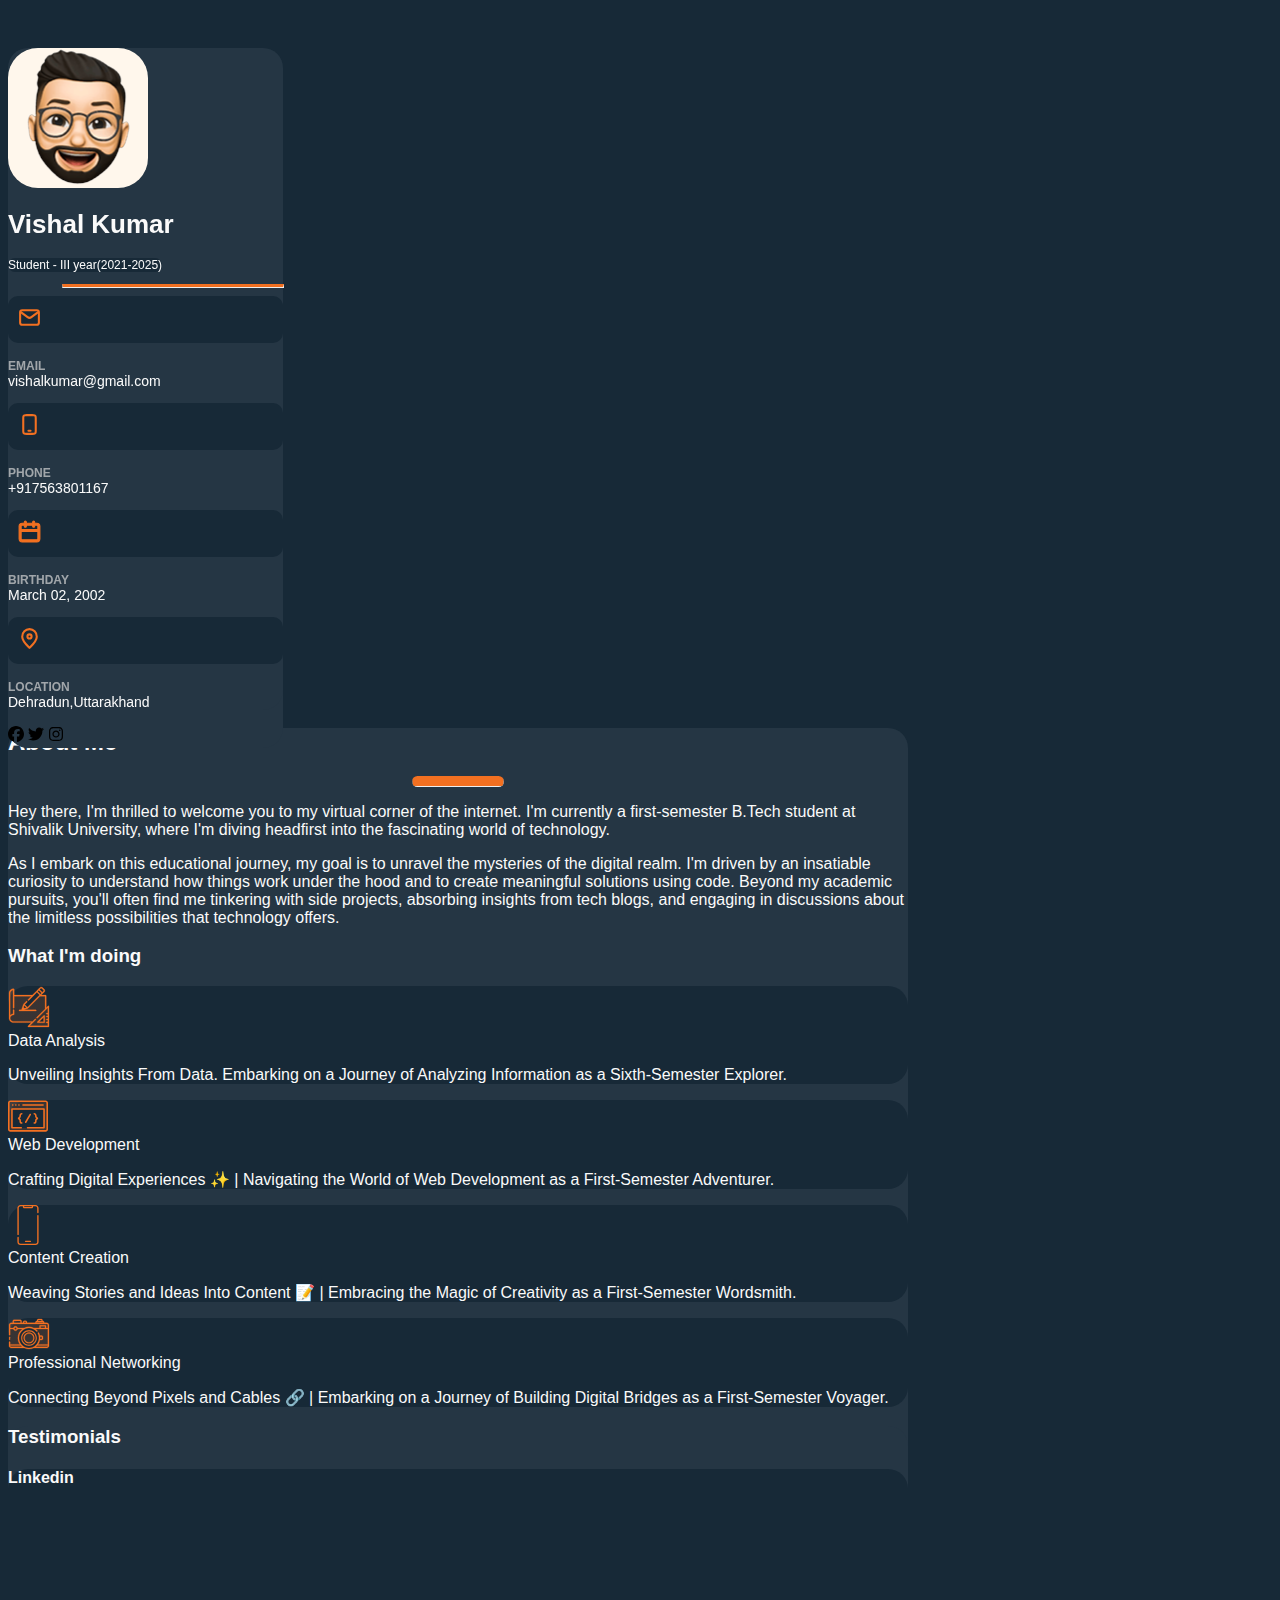
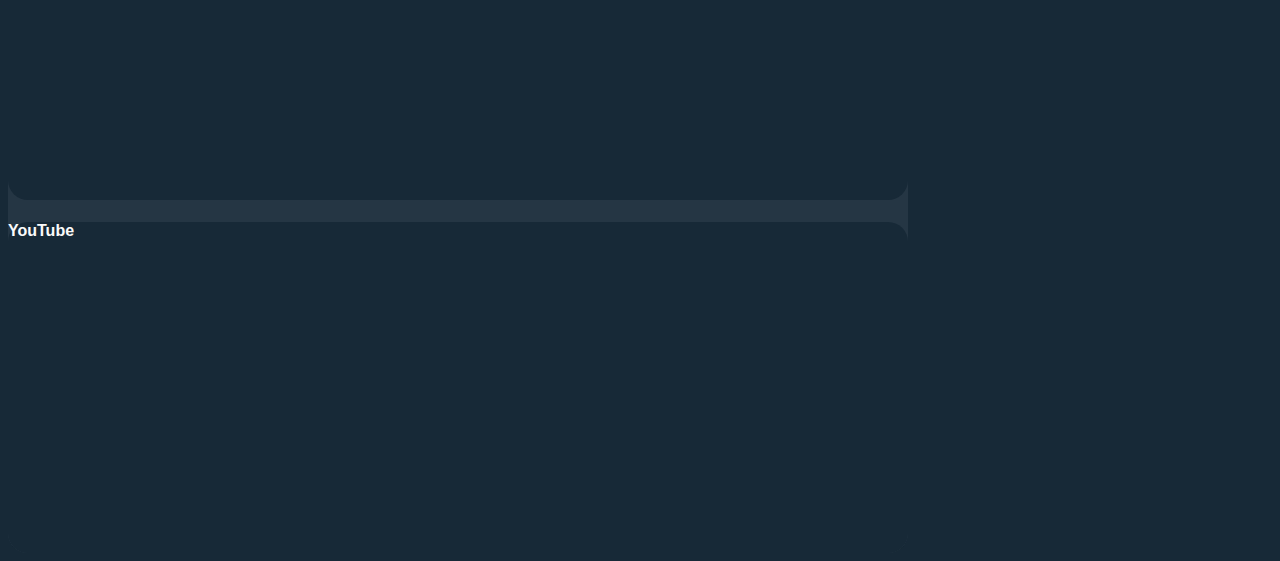
<file: bootstrap-assignment-1-modified/index.html>
<!doctype html>
<html lang="en">
  <head>
    <meta charset="utf-8">
    <meta name="viewport" content="width=device-width, initial-scale=1">
    <title>Vishal | Explorin</title>
    <link rel="stylesheet" href="./style.css">
    <link href="https://cdn.jsdelivr.net/npm/bootstrap@5.3.2/dist/css/bootstrap.min.css" rel="stylesheet" integrity="sha384-T3c6CoIi6uLrA9TneNEoa7RxnatzjcDSCmG1MXxSR1GAsXEV/Dwwykc2MPK8M2HN" crossorigin="anonymous">
  </head>
  <body>
    <main class="p-3 p-md-5 d-xl-flex justify-content-xl-center ">
        <aside class="container p-3 pt-5 sidebar">
            <div class="row">
                <div class="col">
                    <section class="box introduction gap-3 d-flex flex-column justify-content-xs-center align-items-center flex-sm-row p-sm-3 ps-sm-5 flex-xl-column ps-xl-0 ps-xl-3">
                        <div class="my-image d-flex">
                            <img src="./images/my-avatar.png" alt="">
                        </div>
                        <div class="short-intro p-2">
                            <h1>Vishal Kumar</h1>
                            <p class="edu  p-2 d-flex justify-content-center align-items-center">
                                Student - III year(2021-2025)
                            </p>
                        </div>
                        <div class="contact-section d-none d-xl-block">
                        </div>
                    </section>
                    <section class="contact-section d-none d-xl-block">
                        <hr class="contact-section-line align-items-center">
                        <div class="container">
                            <div class="row">
                                <div class="col-1">
                                    <div class="box d-flex pt-3 pb-3 gap-3">
                                        <div class="icon-image">
                                            <img src="./images/email-svgrepo-com (1).svg" alt="">
                                        </div>
                                        <div class="icon-description">
                                            <p>
                                                <b>EMAIL</b> <br>
                                                vishalkumar@gmail.com
                                            </p>
                                        </div>
                                    </div>
                                    <div class="box d-flex pt-3 pb-3 gap-3">
                                        <div class="icon-image">
                                            <img src="./images/mobile-alt-1-svgrepo-com.svg" alt="">
                                        </div>
                                        <div class="icon-description">
                                            <p>
                                                <b>PHONE</b> <br>
                                                +917563801167
                                            </p>
                                        </div>
                                    </div>
                                    <div class="box d-flex pt-3 pb-3 gap-3">
                                        <div class="icon-image">
                                            <img src="./images/calender-svgrepo-com.svg" alt="">
                                        </div>
                                        <div class="icon-description">
                                            <p>
                                                <b>BIRTHDAY</b>
                                                <br>
                                                March 02, 2002
                                            </p>
                                        </div>
                                    </div>
                                    <div class="box d-flex pt-3 pb-3 gap-3">
                                        <div class="icon-image">
                                            <img src="./images/location-pin-alt-1-svgrepo-com.svg" alt="">
                                        </div>
                                        <div class="icon-description">
                                            <p>
                                                <b>LOCATION</b>
                                                <br>
                                                Dehradun,Uttarakhand
                                            </p>
                                        </div>
                                    </div>

                                </div>
                            </div>
                        </div>
                        <div class="social d-flex justify-content-center gap-3 mb-3">
                            <svg xmlns="http://www.w3.org/2000/svg" height="20" width="16"
                                viewBox="0 0 512 512"><!--!Font Awesome Free 6.5.1 by @fontawesome - https://fontawesome.com License - https://fontawesome.com/license/free Copyright 2024 Fonticons, Inc.-->
                                <path
                                    d="M512 256C512 114.6 397.4 0 256 0S0 114.6 0 256C0 376 82.7 476.8 194.2 504.5V334.2H141.4V256h52.8V222.3c0-87.1 39.4-127.5 125-127.5c16.2 0 44.2 3.2 55.7 6.4V172c-6-.6-16.5-1-29.6-1c-42 0-58.2 15.9-58.2 57.2V256h83.6l-14.4 78.2H287V510.1C413.8 494.8 512 386.9 512 256h0z" />
                            </svg>

                            <svg xmlns="http://www.w3.org/2000/svg" height="20" width="16"
                                viewBox="0 0 512 512"><!--!Font Awesome Free 6.5.1 by @fontawesome - https://fontawesome.com License - https://fontawesome.com/license/free Copyright 2024 Fonticons, Inc.-->
                                <path
                                    d="M459.4 151.7c.3 4.5 .3 9.1 .3 13.6 0 138.7-105.6 298.6-298.6 298.6-59.5 0-114.7-17.2-161.1-47.1 8.4 1 16.6 1.3 25.3 1.3 49.1 0 94.2-16.6 130.3-44.8-46.1-1-84.8-31.2-98.1-72.8 6.5 1 13 1.6 19.8 1.6 9.4 0 18.8-1.3 27.6-3.6-48.1-9.7-84.1-52-84.1-103v-1.3c14 7.8 30.2 12.7 47.4 13.3-28.3-18.8-46.8-51-46.8-87.4 0-19.5 5.2-37.4 14.3-53 51.7 63.7 129.3 105.3 216.4 109.8-1.6-7.8-2.6-15.9-2.6-24 0-57.8 46.8-104.9 104.9-104.9 30.2 0 57.5 12.7 76.7 33.1 23.7-4.5 46.5-13.3 66.6-25.3-7.8 24.4-24.4 44.8-46.1 57.8 21.1-2.3 41.6-8.1 60.4-16.2-14.3 20.8-32.2 39.3-52.6 54.3z" />
                            </svg>
                            <svg xmlns="http://www.w3.org/2000/svg" height="20" width="14"
                                viewBox="0 0 448 512"><!--!Font Awesome Free 6.5.1 by @fontawesome - https://fontawesome.com License - https://fontawesome.com/license/free Copyright 2024 Fonticons, Inc.-->
                                <path
                                    d="M224.1 141c-63.6 0-114.9 51.3-114.9 114.9s51.3 114.9 114.9 114.9S339 319.5 339 255.9 287.7 141 224.1 141zm0 189.6c-41.1 0-74.7-33.5-74.7-74.7s33.5-74.7 74.7-74.7 74.7 33.5 74.7 74.7-33.6 74.7-74.7 74.7zm146.4-194.3c0 14.9-12 26.8-26.8 26.8-14.9 0-26.8-12-26.8-26.8s12-26.8 26.8-26.8 26.8 12 26.8 26.8zm76.1 27.2c-1.7-35.9-9.9-67.7-36.2-93.9-26.2-26.2-58-34.4-93.9-36.2-37-2.1-147.9-2.1-184.9 0-35.8 1.7-67.6 9.9-93.9 36.1s-34.4 58-36.2 93.9c-2.1 37-2.1 147.9 0 184.9 1.7 35.9 9.9 67.7 36.2 93.9s58 34.4 93.9 36.2c37 2.1 147.9 2.1 184.9 0 35.9-1.7 67.7-9.9 93.9-36.2 26.2-26.2 34.4-58 36.2-93.9 2.1-37 2.1-147.8 0-184.8zM398.8 388c-7.8 19.6-22.9 34.7-42.6 42.6-29.5 11.7-99.5 9-132.1 9s-102.7 2.6-132.1-9c-19.6-7.8-34.7-22.9-42.6-42.6-11.7-29.5-9-99.5-9-132.1s-2.6-102.7 9-132.1c7.8-19.6 22.9-34.7 42.6-42.6 29.5-11.7 99.5-9 132.1-9s102.7-2.6 132.1 9c19.6 7.8 34.7 22.9 42.6 42.6 11.7 29.5 9 99.5 9 132.1s2.7 102.7-9 132.1z" />
                            </svg>
                        </div>

                    </section>
                </div>
            </div>
        </aside>
        <section class="about container p-3 p-sm-4 pt-5 mt-5 mt-xl-0 ms-xl-3">
            <div class="row pt-3">
                <div class="col">
                    <article>
                        <h2>About Me</h2>
                        <hr class="colored-line">
                        <p>
                            Hey there, I'm thrilled to welcome you to my virtual corner of the internet. I'm currently a
                            first-semester B.Tech student at Shivalik University, where I'm diving headfirst into the
                            fascinating world of technology.
                        </p>
                        <p>
                            As I embark on this educational journey, my goal is to unravel the mysteries of the digital
                            realm. I'm driven by an insatiable curiosity to understand how things work under the hood
                            and to create meaningful solutions using code. Beyond my academic pursuits, you'll often
                            find me tinkering with side projects, absorbing insights from tech blogs, and engaging in
                            discussions about the limitless possibilities that technology offers.
                        </p>
                    </article>
                    <div class="my-skills mt-5">
                        <h3>What I'm doing</h3>
                        <div class="container mb-4 mt-4 gap-5">
                            <div class="row row-cols-lg-2 gap-4">
                                <div class="col-12 col-lg-5 flex-grow-1 d-flex gap-3 skill p-3">
                                    <div class="skill-logo">
                                        <img src="./images/icon-design.svg" alt="">
                                    </div>
                                    <div class="skill-description">
                                        Data Analysis
                                        <p>
                                            Unveiling Insights From Data. Embarking on a Journey of Analyzing Information as a
                                            Sixth-Semester Explorer.
                                        </p>
                                    </div>
                                </div>
                                <div class="col-12 col-lg-5 flex-grow-1 d-flex gap-3 skill p-3">
                                    <div class="skill-logo">
                                        <img src="./images/icon-dev.svg" alt="">
                                    </div>
                                    <div class="skill-description">
                                        Web Development
                                        <p>
                                            Crafting Digital Experiences ✨ | Navigating the World of Web Development as a
                                            First-Semester Adventurer.
                                        </p>
                                    </div>
                                </div>
                                <div class="col-12 col-lg-5 flex-grow-1 d-flex gap-3 skill p-3">
                                    <div class="skill-logo">
                                        <img src="./images/icon-app.svg" alt="">
                                    </div>
                                    <div class="skill-description">
                                        Content Creation
                                        <p>
                                            Weaving Stories and Ideas Into Content 📝 | Embracing the Magic of Creativity as a
                                            First-Semester Wordsmith.
                                        </p>
                                    </div>
                                </div>
                                <div class="col-12 col-lg-5 flex-grow-1 d-flex gap-3 skill p-3">
                                    <div class="skill-kill-description">
                                        <img src="./images/icon-photo.svg" alt="">
                                    </div>
                                    <div class="spara">
                                        Professional Networking
                                        <p>
                                            Connecting Beyond Pixels and Cables 🔗 | Embarking on a Journey of Building Digital
                                            Bridges as a First-Semester Voyager.
                                        </p>
                                    </div>
                                </div>
                            </div>
                        </div>
                    </div>
                    <div class="container mt-5">
                        <h3>Testimonials</h3>
                        <div class="row">
                            <div class="my-iframes mt-4 mb-5 d-flex flex-column flex-lg-row gap-4">
                                <div class="col-12 col-lg-5 flex-grow-1 p-3  Testimonials">
                                    <h4>Linkedin</h4>
                                    <iframe src="https://www.linkedin.com/embed/feed/update/urn:li:ugcPost:6999688993197961216"
                                        height="1043" width="504" frameborder="0" allowfullscreen="" title="Embedded post"
                                        class="me-3 p-3 d-flex justify-content-center"></iframe>
                                </div>
                                <div class="col-12 col-lg-5 flex-grow-1 p-3 p-2 Testimonials">
                                    <h4>YouTube</h4>
                                    <iframe width="560" height="315"
                                        src="https://www.youtube.com/embed/8k0DfbWf33Q?si=QS8x5zzXTiv--0T9"
                                        title="YouTube video player" frameborder="0"
                                        allow="accelerometer; autoplay; clipboard-write; encrypted-media; gyroscope; picture-in-picture; web-share"
                                        allowfullscreen class="me-3 p-3 d-flex justify-content-space-around"></iframe>
                                </div>
                            </div>
                        </div>
                    </div>
                </div>
            </div>
        </section>
    </main>
    <script src="https://cdn.jsdelivr.net/npm/bootstrap@5.3.2/dist/js/bootstrap.bundle.min.js" integrity="sha384-C6RzsynM9kWDrMNeT87bh95OGNyZPhcTNXj1NW7RuBCsyN/o0jlpcV8Qyq46cDfL" crossorigin="anonymous"></script>
  </body>
</html>
</file>
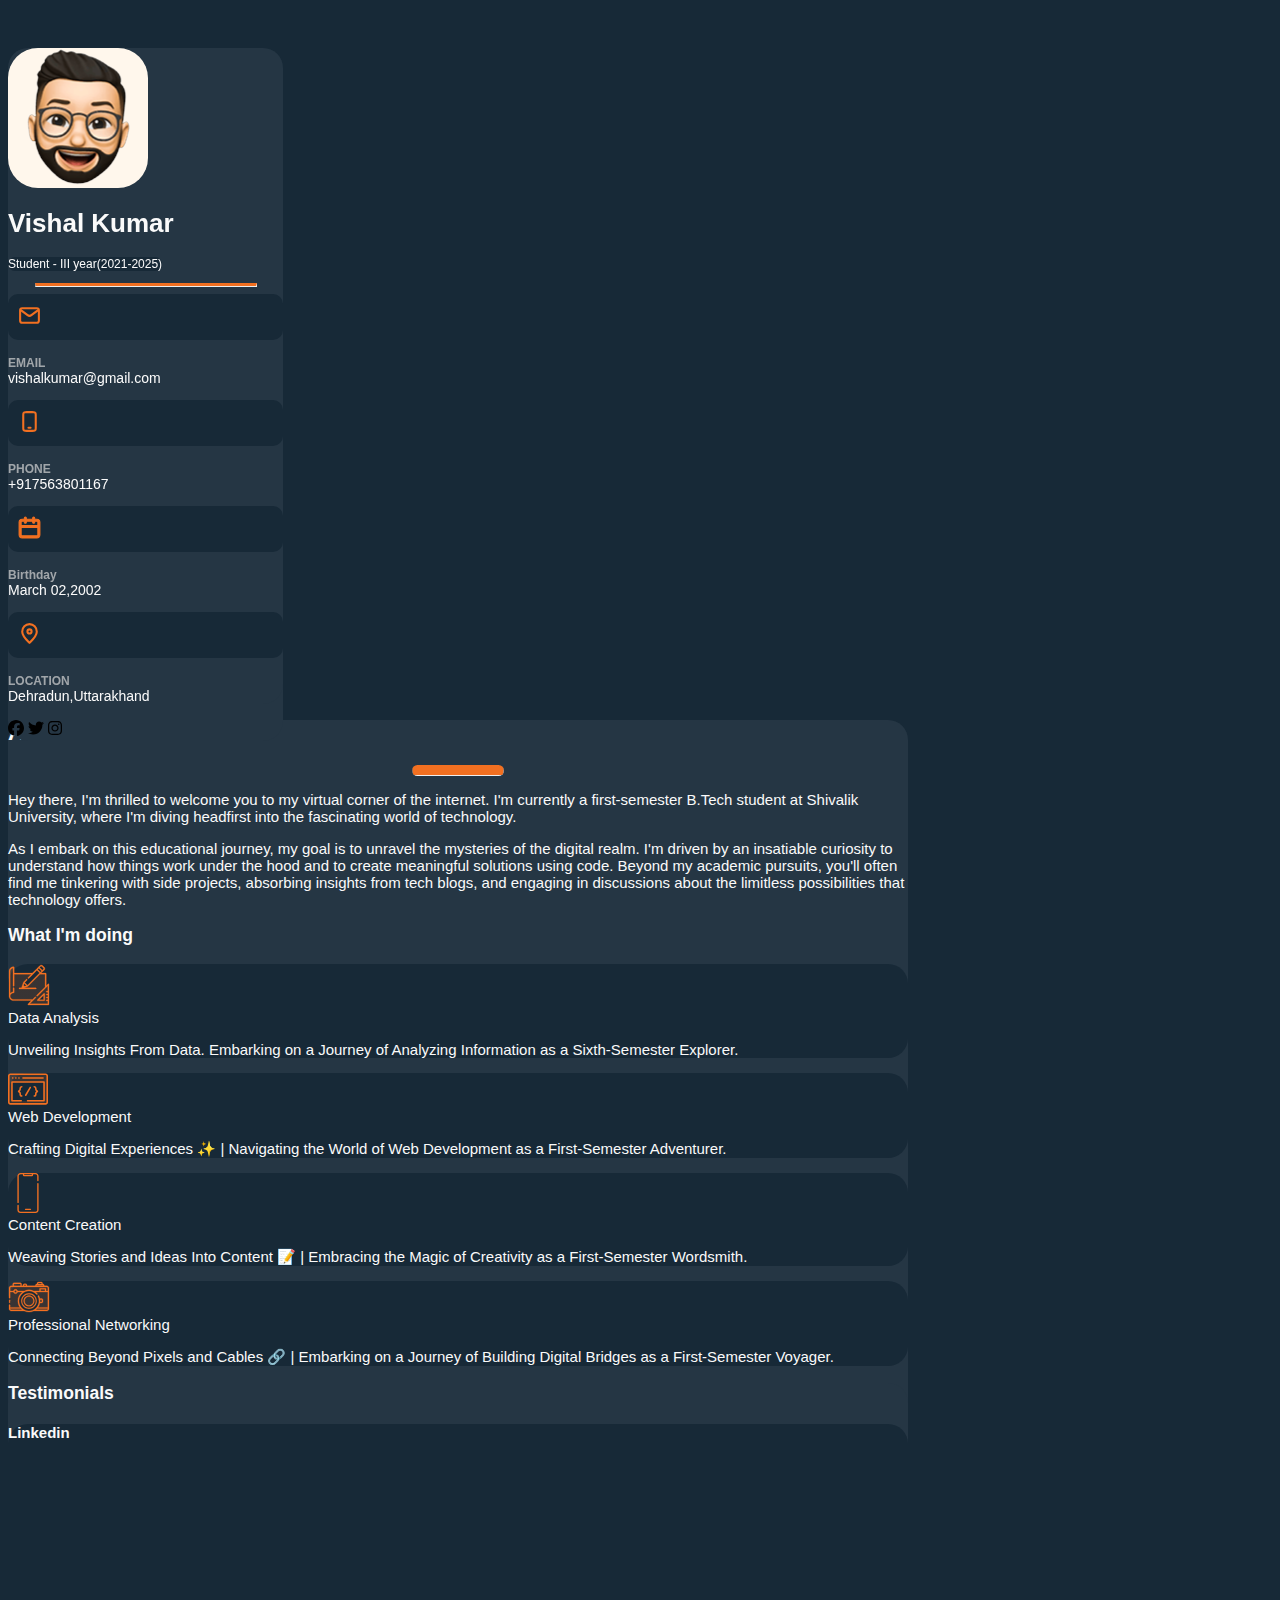
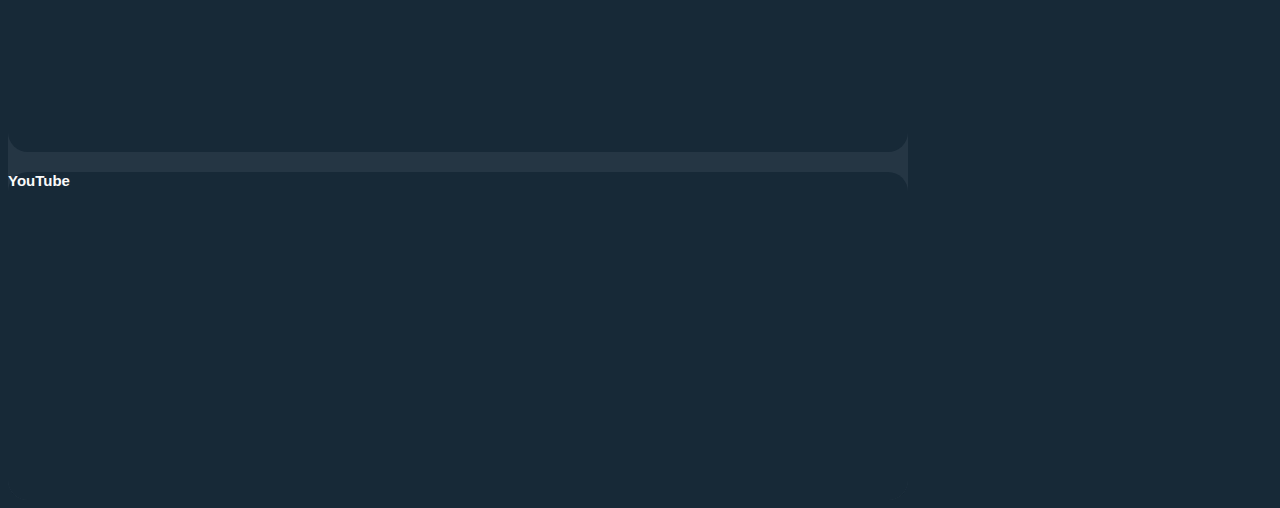
<file: bootstrap-assignment-1/index.html>
<!doctype html>
<html lang="en">
  <head>
    <meta charset="utf-8">
    <meta name="viewport" content="width=device-width, initial-scale=1">
    <title>Vishal | Explorin</title>
    <link rel="stylesheet" href="./style.css">
    <link href="https://cdn.jsdelivr.net/npm/bootstrap@5.3.2/dist/css/bootstrap.min.css" rel="stylesheet" integrity="sha384-T3c6CoIi6uLrA9TneNEoa7RxnatzjcDSCmG1MXxSR1GAsXEV/Dwwykc2MPK8M2HN" crossorigin="anonymous">
  </head>
  <body>
    <main class="p-3 p-md-5 d-xl-flex justify-content-xl-center ">
        <aside class="container p-1 pt-5 sidebar">
            <div class="row">
                <div class="col">
                    <div class="box introduction gap-3 d-flex flex-column justify-content-xs-center align-items-center flex-sm-row p-sm-3 ps-sm-5 flex-xl-column ps-xl-0 ps-xl-3">
                        <div class="my-image d-flex">
                            <img src="./images/my-avatar.png" alt="">
                        </div>
                        <div class="short-intro p-2">
                            <h1>Vishal Kumar</h1>
                            <p class="edu  p-2 d-flex justify-content-center align-items-center">
                                Student - III year(2021-2025)
                            </p>
                        </div>
                        <div class="contact-section d-none d-xl-block">

                        </div>
                    </div>
                    <section class="contact-section d-none d-xl-block">
                        <hr class="contact-section-line align-items-center">
                        <div class="container">
                            <div class="row">
                                <div class="col-1">
                                    <div class="box d-flex pt-3 pb-3 gap-3">
                                        <div class="icon-image">
                                            <img src="./images/email-svgrepo-com (1).svg" alt="">
                                        </div>
                                        <div class="icon-description">
                                            <p>
                                                <b>EMAIL</b> <br>
                                                vishalkumar@gmail.com
                                            </p>
                                        </div>
                                    </div>
                                    <div class="box d-flex pt-3 pb-3 gap-3">
                                        <div class="icon-image">
                                            <img src="./images/mobile-alt-1-svgrepo-com.svg" alt="">
                                        </div>
                                        <div class="icon-description">
                                            <p>
                                                <b>PHONE</b> <br>
                                                +917563801167
                                            </p>
                                        </div>
                                    </div>
                                    <div class="box d-flex pt-3 pb-3 gap-3">
                                        <div class="icon-image">
                                            <img src="./images/calender-svgrepo-com.svg" alt="">
                                        </div>
                                        <div class="icon-description">
                                            <p>
                                                <b>Birthday</b> <br>
                                                March 02,2002
                                            </p>
                                        </div>
                                    </div>
                                    <div class="box d-flex pt-3 pb-3 gap-3">
                                        <div class="icon-image">
                                            <img src="./images/location-pin-alt-1-svgrepo-com.svg" alt="">
                                        </div>
                                        <div class="icon-description">
                                            <p>
                                                <b>LOCATION</b>
                                                <br>
                                                Dehradun,Uttarakhand
                                            </p>
                                        </div>
                                    </div>
                                </div>
                            </div>
                        </div>
                        <div class="social d-flex justify-content-center gap-3">
                            <svg xmlns="http://www.w3.org/2000/svg" height="20" width="16"
                                viewBox="0 0 512 512"><!--!Font Awesome Free 6.5.1 by @fontawesome - https://fontawesome.com License - https://fontawesome.com/license/free Copyright 2024 Fonticons, Inc.-->
                                <path
                                    d="M512 256C512 114.6 397.4 0 256 0S0 114.6 0 256C0 376 82.7 476.8 194.2 504.5V334.2H141.4V256h52.8V222.3c0-87.1 39.4-127.5 125-127.5c16.2 0 44.2 3.2 55.7 6.4V172c-6-.6-16.5-1-29.6-1c-42 0-58.2 15.9-58.2 57.2V256h83.6l-14.4 78.2H287V510.1C413.8 494.8 512 386.9 512 256h0z" />
                            </svg>

                            <svg xmlns="http://www.w3.org/2000/svg" height="20" width="16"
                                viewBox="0 0 512 512"><!--!Font Awesome Free 6.5.1 by @fontawesome - https://fontawesome.com License - https://fontawesome.com/license/free Copyright 2024 Fonticons, Inc.-->
                                <path
                                    d="M459.4 151.7c.3 4.5 .3 9.1 .3 13.6 0 138.7-105.6 298.6-298.6 298.6-59.5 0-114.7-17.2-161.1-47.1 8.4 1 16.6 1.3 25.3 1.3 49.1 0 94.2-16.6 130.3-44.8-46.1-1-84.8-31.2-98.1-72.8 6.5 1 13 1.6 19.8 1.6 9.4 0 18.8-1.3 27.6-3.6-48.1-9.7-84.1-52-84.1-103v-1.3c14 7.8 30.2 12.7 47.4 13.3-28.3-18.8-46.8-51-46.8-87.4 0-19.5 5.2-37.4 14.3-53 51.7 63.7 129.3 105.3 216.4 109.8-1.6-7.8-2.6-15.9-2.6-24 0-57.8 46.8-104.9 104.9-104.9 30.2 0 57.5 12.7 76.7 33.1 23.7-4.5 46.5-13.3 66.6-25.3-7.8 24.4-24.4 44.8-46.1 57.8 21.1-2.3 41.6-8.1 60.4-16.2-14.3 20.8-32.2 39.3-52.6 54.3z" />
                            </svg>
                            <svg xmlns="http://www.w3.org/2000/svg" height="20" width="14"
                                viewBox="0 0 448 512"><!--!Font Awesome Free 6.5.1 by @fontawesome - https://fontawesome.com License - https://fontawesome.com/license/free Copyright 2024 Fonticons, Inc.-->
                                <path
                                    d="M224.1 141c-63.6 0-114.9 51.3-114.9 114.9s51.3 114.9 114.9 114.9S339 319.5 339 255.9 287.7 141 224.1 141zm0 189.6c-41.1 0-74.7-33.5-74.7-74.7s33.5-74.7 74.7-74.7 74.7 33.5 74.7 74.7-33.6 74.7-74.7 74.7zm146.4-194.3c0 14.9-12 26.8-26.8 26.8-14.9 0-26.8-12-26.8-26.8s12-26.8 26.8-26.8 26.8 12 26.8 26.8zm76.1 27.2c-1.7-35.9-9.9-67.7-36.2-93.9-26.2-26.2-58-34.4-93.9-36.2-37-2.1-147.9-2.1-184.9 0-35.8 1.7-67.6 9.9-93.9 36.1s-34.4 58-36.2 93.9c-2.1 37-2.1 147.9 0 184.9 1.7 35.9 9.9 67.7 36.2 93.9s58 34.4 93.9 36.2c37 2.1 147.9 2.1 184.9 0 35.9-1.7 67.7-9.9 93.9-36.2 26.2-26.2 34.4-58 36.2-93.9 2.1-37 2.1-147.8 0-184.8zM398.8 388c-7.8 19.6-22.9 34.7-42.6 42.6-29.5 11.7-99.5 9-132.1 9s-102.7 2.6-132.1-9c-19.6-7.8-34.7-22.9-42.6-42.6-11.7-29.5-9-99.5-9-132.1s-2.6-102.7 9-132.1c7.8-19.6 22.9-34.7 42.6-42.6 29.5-11.7 99.5-9 132.1-9s102.7-2.6 132.1 9c19.6 7.8 34.7 22.9 42.6 42.6 11.7 29.5 9 99.5 9 132.1s2.7 102.7-9 132.1z" />
                            </svg>
                        </div>

                    </section>
                </div>
            </div>
        </aside>
        <section class="about container p-1 p-sm-4 pt-5 mt-5 mt-xl-0 ms-xl-3">
            <div class="row">
                <div class="col">
                    <article>
                        <h2>About Me</h2>
                        <hr class="colored-line">
                        <p>
                            Hey there, I'm thrilled to welcome you to my virtual corner of the internet. I'm currently a
                            first-semester B.Tech student at Shivalik University, where I'm diving headfirst into the
                            fascinating world of technology.
                        </p>
                        <p>
                            As I embark on this educational journey, my goal is to unravel the mysteries of the digital
                            realm. I'm driven by an insatiable curiosity to understand how things work under the hood
                            and to create meaningful solutions using code. Beyond my academic pursuits, you'll often
                            find me tinkering with side projects, absorbing insights from tech blogs, and engaging in
                            discussions about the limitless possibilities that technology offers.
                        </p>
                    </article>
                    <section class="my-skills">
                        <h3>What I'm doing</h3>
                        <div class="container mb-4 mt-4 gap-5">
                            <div class="row">
                                <div class="col-12 col-lg-5 d-flex gap-3 skill mb-3 me-5 p-3">
                                    <div class="skill-logo">
                                        <img src="./images/icon-design.svg" alt="">
                                    </div>
                                    <div class="skill-description">
                                        Data Analysis
                                        <p>
                                            Unveiling Insights From Data. Embarking on a Journey of Analyzing Information as a
                                            Sixth-Semester Explorer.
                                        </p>
                                    </div>
                                </div>
                                <div class="col-12 col-lg-5 d-flex gap-1 skill mb-3 me-3 p-3">
                                    <div class="skill-logo">
                                        <img src="./images/icon-dev.svg" alt="">
                                    </div>
                                    <div class="skill-description">
                                        Web Development
                                        <p>
                                            Crafting Digital Experiences ✨ | Navigating the World of Web Development as a
                                            First-Semester Adventurer.
                                        </p>
                                    </div>
                                </div>
                                <div class="col-12 col-lg-5 d-flex gap-3 skill mb-3 me-5 p-3">
                                    <div class="skill-logo">
                                        <img src="./images/icon-app.svg" alt="">
                                    </div>
                                    <div class="skill-description">
                                        Content Creation
                                        <p>
                                            Weaving Stories and Ideas Into Content 📝 | Embracing the Magic of Creativity as a
                                            First-Semester Wordsmith.
                                        </p>
                                    </div>
                                </div>
                                <div class="col-12 col-lg-5 d-flex gap-3 skill mb-3 me-3 p-3">
                                    <div class="skill-kill-description">
                                        <img src="./images/icon-photo.svg" alt="">
                                    </div>
                                    <div class="spara">
                                        Professional Networking
                                        <p>
                                            Connecting Beyond Pixels and Cables 🔗 | Embarking on a Journey of Building Digital
                                            Bridges as a First-Semester Voyager.
                                        </p>
                                    </div>
                                </div>
                            </div>
                        </div>
                    </section>
                    <section class="container">
                        <h3>Testimonials</h3>
                        <div class="row">
                            <div class="my-iframes d-flex flex-column flex-lg-row gap-5">
                                <div class="col-12 col-lg-5 p-3 me-3 mt-3  Testimonials">
                                    <h4>Linkedin</h4>
                                    <iframe src="https://www.linkedin.com/embed/feed/update/urn:li:ugcPost:6999688993197961216"
                                        height="1043" width="504" frameborder="0" allowfullscreen="" title="Embedded post"
                                        class="me-3 p-3 d-flex justify-content-center"></iframe>
                                </div>
                                <div class="col-12 col-lg-5  p-3 me-3 mt-3 p-2 Testimonials">
                                    <h4>YouTube</h4>
                                    <iframe width="560" height="315"
                                        src="https://www.youtube.com/embed/8k0DfbWf33Q?si=QS8x5zzXTiv--0T9"
                                        title="YouTube video player" frameborder="0"
                                        allow="accelerometer; autoplay; clipboard-write; encrypted-media; gyroscope; picture-in-picture; web-share"
                                        allowfullscreen class="me-3 p-3 d-flex justify-content-space-around"></iframe>
                                </div>
                            </div>
                        </div>
                    </section>
                </div>
            </div>
        </section>
    </main>
    <script src="https://cdn.jsdelivr.net/npm/bootstrap@5.3.2/dist/js/bootstrap.bundle.min.js" integrity="sha384-C6RzsynM9kWDrMNeT87bh95OGNyZPhcTNXj1NW7RuBCsyN/o0jlpcV8Qyq46cDfL" crossorigin="anonymous"></script>
  </body>
</html>
</file>
<file: bootstrap-assignment-1-modified/style.css>
:root {
    --primary-color : #172937;
    --secondary-color : #253644;
    --icon-color : #F27021;
    --text-color : #FAFAFA;
    --bg-gradient-onyx: #FFF7EC;
    --fs-1: 32px;
    --fs-2: 24px;
    --fs-3: 26px;
    --fs-4: 18px;
    --fs-6: 16px;
    --fs-7: 14px;
    --fs-8: 12px;
    --light-gray-70: hsla(0, 0%, 84%, 0.7);
}
*{
    font-family: sans-serif;
}
main{
    background-color: var(--primary-color);
    color: var(--text-color);
    font-size: var(--fs-6);
    width: 100%;
}
.container{
    background-color: var(--secondary-color);
    border-radius: 20px;
}
.edu{
    background-color: var(--primary-color);
    border-radius: 8px;
    font-size: var(--fs-8);
    height: min-content;
    width: max-content;
   
}
.my-image img{
    border-radius: 30px;
    background-color: var(--bg-gradient-onyx);
}
h1{
    font-size: var(--fs-3) !important;
    text-align: center;
}
.short-intro{
    width: max-content;
}
.sidebar{
    width: 70%;
}
.about{
    width: 70%;
}
@media (min-width:576px) and (max-width:1200px) {
    .introduction{
        justify-content: flex-start !important;
    }
}
@media (min-width:1200px) {
    .sidebar{
        width: 275px !important;
        height: max-content;
        position: sticky;
        top: 48px;
    }
    .about{
        width: 900px !important;
    }
    main{
        gap: 25px !important;
        align-items: stretch;
    }
}
.skill{
    background-color: var(--primary-color);
    border-radius: 20px;
}
body{
    background-color: var(--primary-color);
}
.colored-line {
    border-top: 10px solid var(--icon-color);
    width: 10%;
    border-radius: 20px;
    margin: 10 0;
    opacity: 100%;
}
iframe{
    width: 100%;
    height: 32vh;
}
.Testimonials{
    background-color: var(--primary-color);
    border-radius: 20px;
}
.icon-image{
    background-color: var(--primary-color);
    padding: 1vh;
    height: max-content;
    border-radius: 10px;
}
.icon-image img{
    height: 25px;
}
.contact-section-line{
    width: 80%;
    left: 10%;
    position: relative;
    border-top: 3px solid #F27021;
}
.icon-description{
    font-size: var(--fs-7) ;
}
b{
    color: var(--light-gray-70);
    font-size: var(--fs-8);
}
@media (max-width:991px) {
    *{
        font-size: var(--fs-7);
    }
}
</file>
<file: bootstrap-assignment-1/style.css>
:root {
    --primary-color : #172937;
    --secondary-color : #253644;
    --icon-color : #F27021;
    --text-color : #FAFAFA;
    --bg-gradient-onyx: #FFF7EC;
    --fs-1: 32px;
    --fs-2: 24px;
    --fs-3: 26px;
    --fs-4: 18px;
    --fs-6: 15px;
    --fs-7: 14px;
    --fs-8: 12px;
    --light-gray-70: hsla(0, 0%, 84%, 0.7);
}
*{
    font-family: sans-serif;
}
main{
    background-color: var(--primary-color);
    color: var(--text-color);
    font-size: var(--fs-6);
    width: 100%;
}
.container{
    background-color: var(--secondary-color);
    border-radius: 20px;
}
.edu{
    background-color: var(--primary-color);
    border-radius: 8px;
    font-size: var(--fs-8);
    height: min-content;
    width: max-content;
   
}
.my-image img{
    border-radius: 30px;
    background-color: var(--bg-gradient-onyx);
}
h1{
    font-size: var(--fs-3) !important;
    text-align: center;
}
.short-intro{
    width: max-content;
}
.sidebar{
    width: 70%;
}
.about{
    width: 70%;
}
@media (min-width:576px) and (max-width:1200px) {
    .introduction{
        justify-content: flex-start !important;
    }
}
@media (min-width:1200px) {
    .sidebar{
        width: 275px !important;
        height: max-content;
        position: sticky;
        top: 48px;
    }
    .about{
        width: 900px !important;
    }
    main{
        gap: 25px !important;
        align-items: stretch;
    }
}
.skill{
    background-color: var(--primary-color);
    border-radius: 20px;
}
body{
    background-color: var(--primary-color);
}
.colored-line {
    border-top: 10px solid var(--icon-color);
    width: 10%;
    border-radius: 20px;
    margin: 10 0;
    opacity: 100%;
}
iframe{
    width: 100%;
    height: 32vh;
}
.Testimonials{
    background-color: var(--primary-color);
    border-radius: 20px;
}
.icon-image{
    background-color: var(--primary-color);
    padding: 1vh;
    height: max-content;
    border-radius: 10px;
}
.icon-image img{
    height: 25px;
}
.contact-section-line{
    width: 80%;
    border-top: 3px solid #F27021;
}
.icon-description{
    font-size: var(--fs-7) ;
}
b{
    color: var(--light-gray-70);
    font-size: var(--fs-8);
}
</file>
